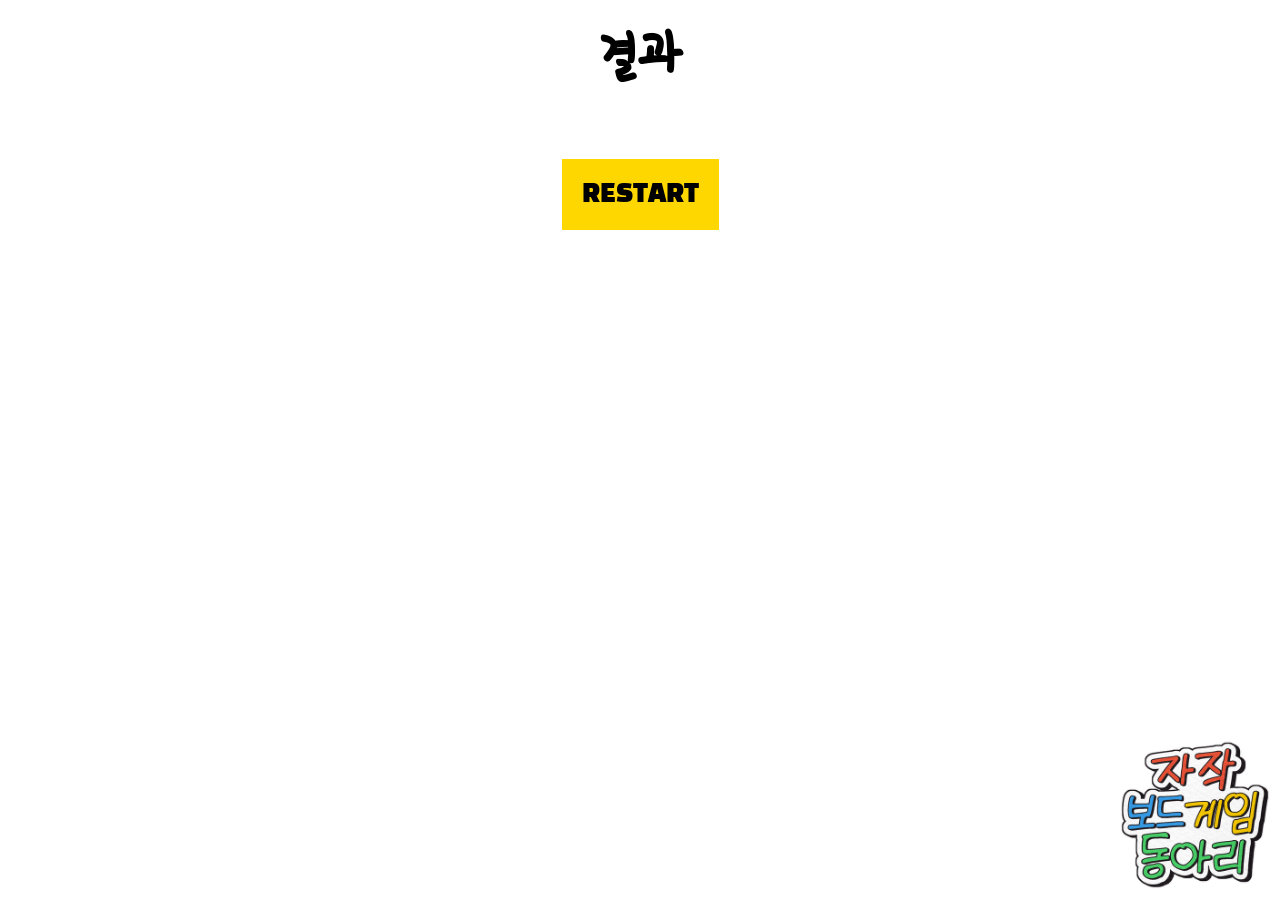
<file: chosung-area/finish.html>
<!DOCTYPE html>
<html>
<head>
    <meta charset="UTF-8">
    <title>초성 땅따먹기</title>
	<meta property="og:title" content="초성 땅따먹기">
	<meta property="og:description" content="초성 땅따먹기 - 자작 보드게임 동아리">
	<meta property="og:image" content="../jbgd-logo-white.PNG" />
    <link rel="shortcut icon" href="../jbgd-logo-white-small.png" type="image/x-icon">
    <link rel="icon" href="../jbgd-logo-white-small.png" type="image/x-icon">
    <link rel="preconnect" href="https://fonts.gstatic.com">
    <link href="https://fonts.googleapis.com/css2?family=Gamja+Flower&display=swap" rel="stylesheet">
    <link href="https://fonts.googleapis.com/css2?family=Black+Han+Sans&display=swap" rel="stylesheet">
    <link rel="stylesheet" href="../font/sd-misaeng.css" type="text/css" charset="utf-8">
    <link rel="stylesheet" href="default.css">
    <script src="fin.js"></script>
    <style>
        h1{
            margin-block-start: 0.3em;
            margin-block-end: 0.3em;
        }
        #container{
            display: inline-flex;
            flex-direction: column;
            width: 30vw;
        }
        .user_lank{
            font-family: 'Gamja Flower', 'Malgun Gothic';
            font-size: 30px;
            background-color: white;
            float: left;
        }
        .info_txt{
            font-family: 'sd-misaeng', 'Gamja Flower', 'Malgun Gothic', 'Black Han Sans';
            font-size: 25px;
        }
        button {
            margin: 3vh;
            padding: 20px;
            font-size: 25px;
            font-family: "Black Han Sans";
            background-color: gold;
            outline: 0;
            border-style: none;
            transition: box-shadow 0.25s;
        }
        button:hover {
            box-shadow: 7px 7px 0px black;
        }
        button:active {
            background-color: goldenrod;
        }
    </style>
</head>
<body onload="get_result();">
    <h1>결과</h1>
    <div id='container'>

    </div>
    <br>
    <button onclick="location.href = 'settings.html'">RESTART</button>
    <a href="https://comic.naver.com/bestChallenge/detail.nhn?titleId=734597&no=55" target='_blank' title='자작 보드게임 동아리'>
        <img src="../jbgd-logo-white.png" alt="jbgd logo" id='logo'>
    </a>
</body>
</html>
</file>
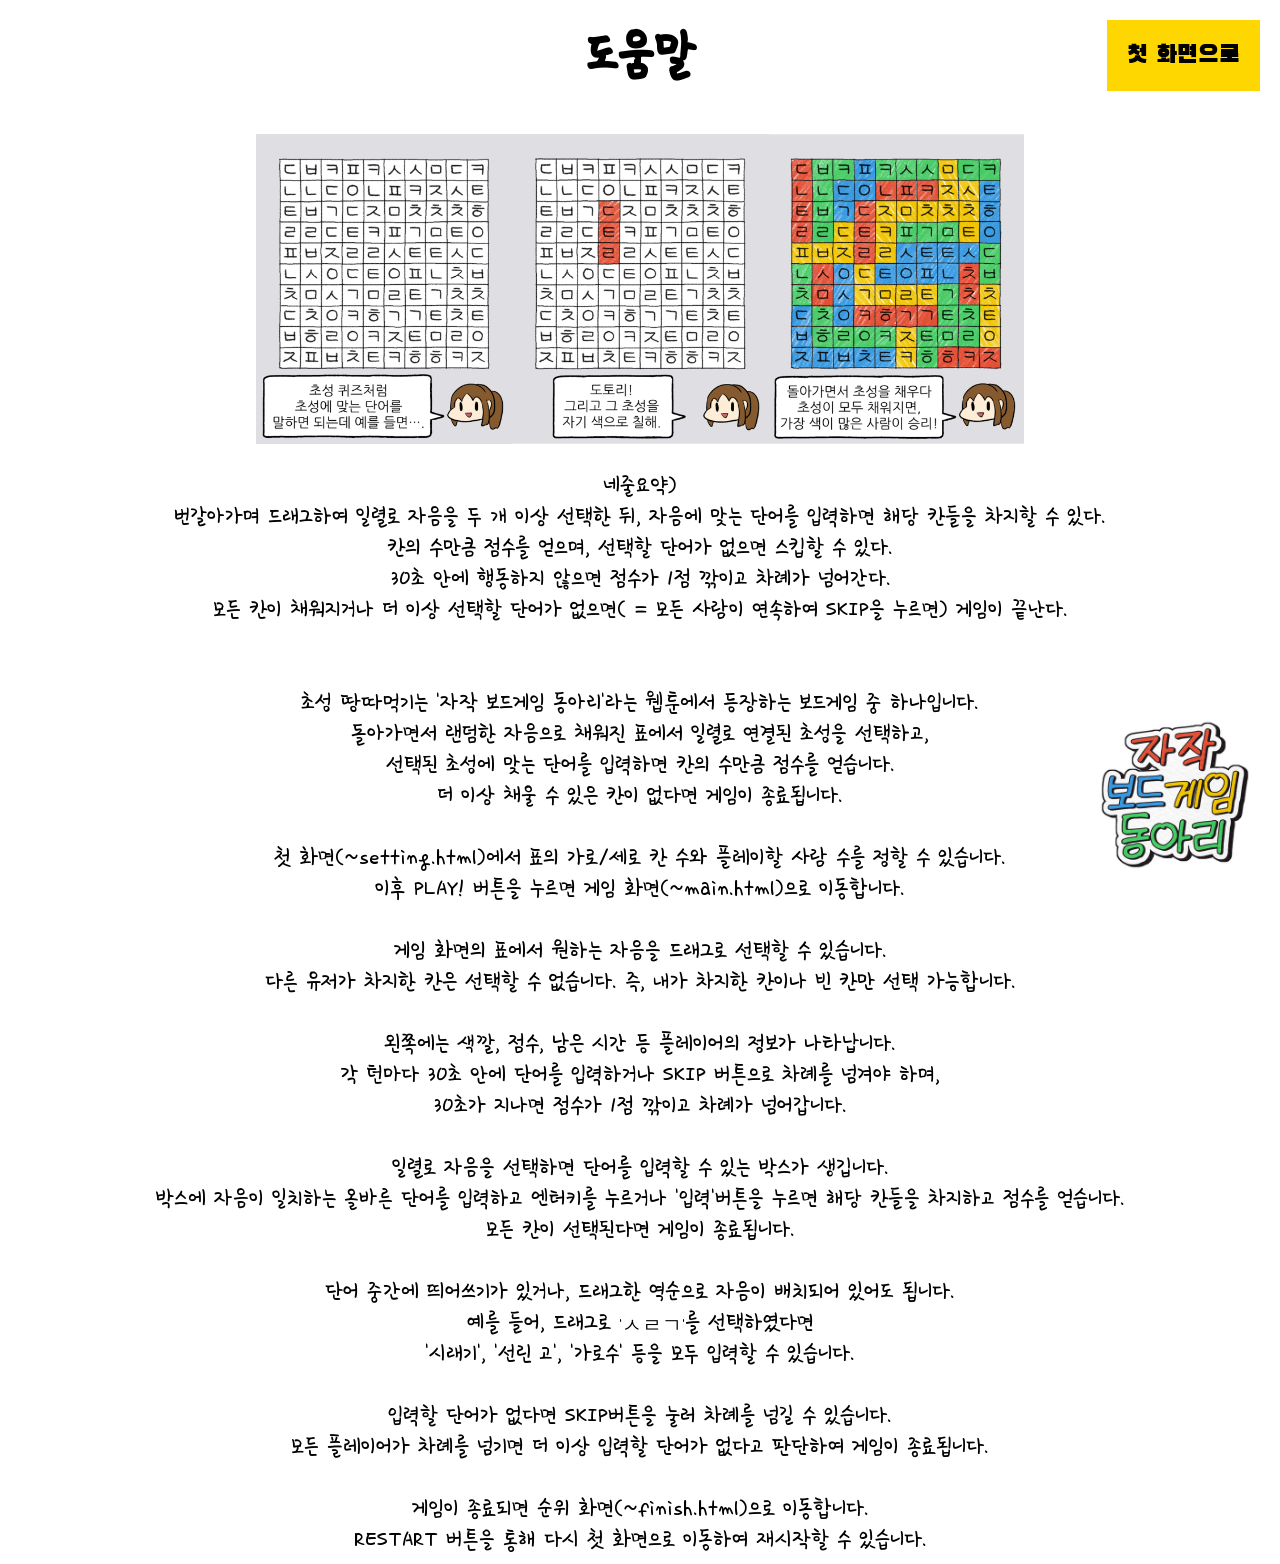
<file: chosung-area/help.html>
<!DOCTYPE html>
<html>
<head>
    <meta charset="UTF-8">
    <title>초성 땅따먹기</title>
	<meta property="og:title" content="초성 땅따먹기">
	<meta property="og:description" content="초성 땅따먹기 - 자작 보드게임 동아리">
	<meta property="og:image" content="../jbgd-logo-white.PNG" />
    <link rel="shortcut icon" href="../jbgd-logo-white-small.png" type="image/x-icon">
    <link rel="icon" href="../jbgd-logo-white-small.png" type="image/x-icon">
    <link rel="preconnect" href="https://fonts.gstatic.com">
    <link href="https://fonts.googleapis.com/css2?family=Gamja+Flower&display=swap" rel="stylesheet">
    <link href="https://fonts.googleapis.com/css2?family=Black+Han+Sans&display=swap" rel="stylesheet">
    <link rel="stylesheet" href="../font/sd-misaeng.css" type="text/css" charset="utf-8">
    <link rel="stylesheet" href="default.css">
    <style>
        body{
            font-family: 'sd-misaeng', 'Malgun Gothic';
            font-size: 30px;
        }
        h1{
            margin-block-start: 0.3em;
            margin-block-end: 0.3em;
        }
        img{
            margin: 20px;
        }
        #rule{
            width: 60vw;
        }
        .play{
            width: 50vw;
        }
        .jaum{
            font-size: 20px;
        }
        button {
            position: fixed;
            top: 20px;
            right: 20px;
            padding: 20px;
            font-size: 25px;
            font-family: "Black Han Sans";
            background-color: gold;
            outline: 0;
            border-style: none;
            transition: box-shadow 0.25s;
        }
        button:hover {
            box-shadow: 7px 7px 0px black;
        }
        button:active {
            background-color: goldenrod;
        }
    </style>
</head>
<body> 
    <button onclick='location.href="settings.html"'>첫 화면으로</button>
    <h1>도움말</h1>
    <img src="help.png" alt="룰 설명 이미지" id='rule'>
    <br>
    네줄요약)
    <br>
    번갈아가며 드래그하여 일렬로 자음을 두 개 이상 선택한 뒤, 자음에 맞는 단어를 입력하면 해당 칸들을 차지할 수 있다.
    <br>
    칸의 수만큼 점수를 얻으며, 선택할 단어가 없으면 스킵할 수 있다.
    <br>
    30초 안에 행동하지 않으면 점수가 1점 깎이고 차례가 넘어간다. 
    <br>
    모든 칸이 채워지거나 더 이상 선택할 단어가 없으면( = 모든 사람이 연속하여 SKIP을 누르면) 게임이 끝난다.
    <br>
    <br>
    <br>
    초성 땅따먹기는 '자작 보드게임 동아리'라는 웹툰에서 등장하는 보드게임 중 하나입니다.
    <br>
    돌아가면서 랜덤한 자음으로 채워진 표에서 일렬로 연결된 초성을 선택하고, 
    <br>
    선택된 초성에 맞는 단어를 입력하면 칸의 수만큼 점수를 얻습니다.
    <br>
    더 이상 채울 수 있은 칸이 없다면 게임이 종료됩니다. 
    <br>
    <br>
    첫 화면(~setting.html)에서 표의 가로/세로 칸 수와 플레이할 사람 수를 정할 수 있습니다. 
    <br>
    이후 PLAY! 버튼을 누르면 게임 화면(~main.html)으로 이동합니다.
    <br>
    <br>
    게임 화면의 표에서 원하는 자음을 드래그로 선택할 수 있습니다. 
    <br>
    다른 유저가 차지한 칸은 선택할 수 없습니다. 즉, 내가 차지한 칸이나 빈 칸만 선택 가능합니다.
    <br>
    <br>
    왼쪽에는 색깔, 점수, 남은 시간 등 플레이어의 정보가 나타납니다.
    <br>
    각 턴마다 30초 안에 단어를 입력하거나 SKIP 버튼으로 차례를 넘겨야 하며, 
    <br>
    30초가 지나면 점수가 1점 깎이고 차례가 넘어갑니다. 
    <br>
    <br>
    일렬로 자음을 선택하면 단어를 입력할 수 있는 박스가 생깁니다. 
    <br>
    박스에 자음이 일치하는 올바른 단어를 입력하고 엔터키를 누르거나 '입력'버튼을 누르면 해당 칸들을 차지하고 점수를 얻습니다. 
    <br>
    모든 칸이 선택된다면 게임이 종료됩니다. 
    <br>
    <br>
    단어 중간에 띄어쓰기가 있거나, 드래그한 역순으로 자음이 배치되어 있어도 됩니다. 
    <br>
    예를 들어, 드래그로 <span class='jaum'>'ㅅㄹㄱ'</span>를 선택하였다면
    <br>
    '시래기', '선린 고', '가로수' 등을 모두 입력할 수 있습니다. 
    <br>
    <br>
    입력할 단어가 없다면 SKIP버튼을 눌러 차례를 넘길 수 있습니다. 
    <br>
    모든 플레이어가 차례를 넘기면 더 이상 입력할 단어가 없다고 판단하여 게임이 종료됩니다.
    <br>
    <br>
    게임이 종료되면 순위 화면(~finish.html)으로 이동합니다. 
    <br>
    RESTART 버튼을 통해 다시 첫 화면으로 이동하여 재시작할 수 있습니다.
    <a href="https://comic.naver.com/bestChallenge/detail.nhn?titleId=734597&no=55" target='_blank' title='자작 보드게임 동아리'>
        <img src="../jbgd-logo-white.png" alt="jbgd logo" id='logo'>
    </a>
</body>
</html>
</file>
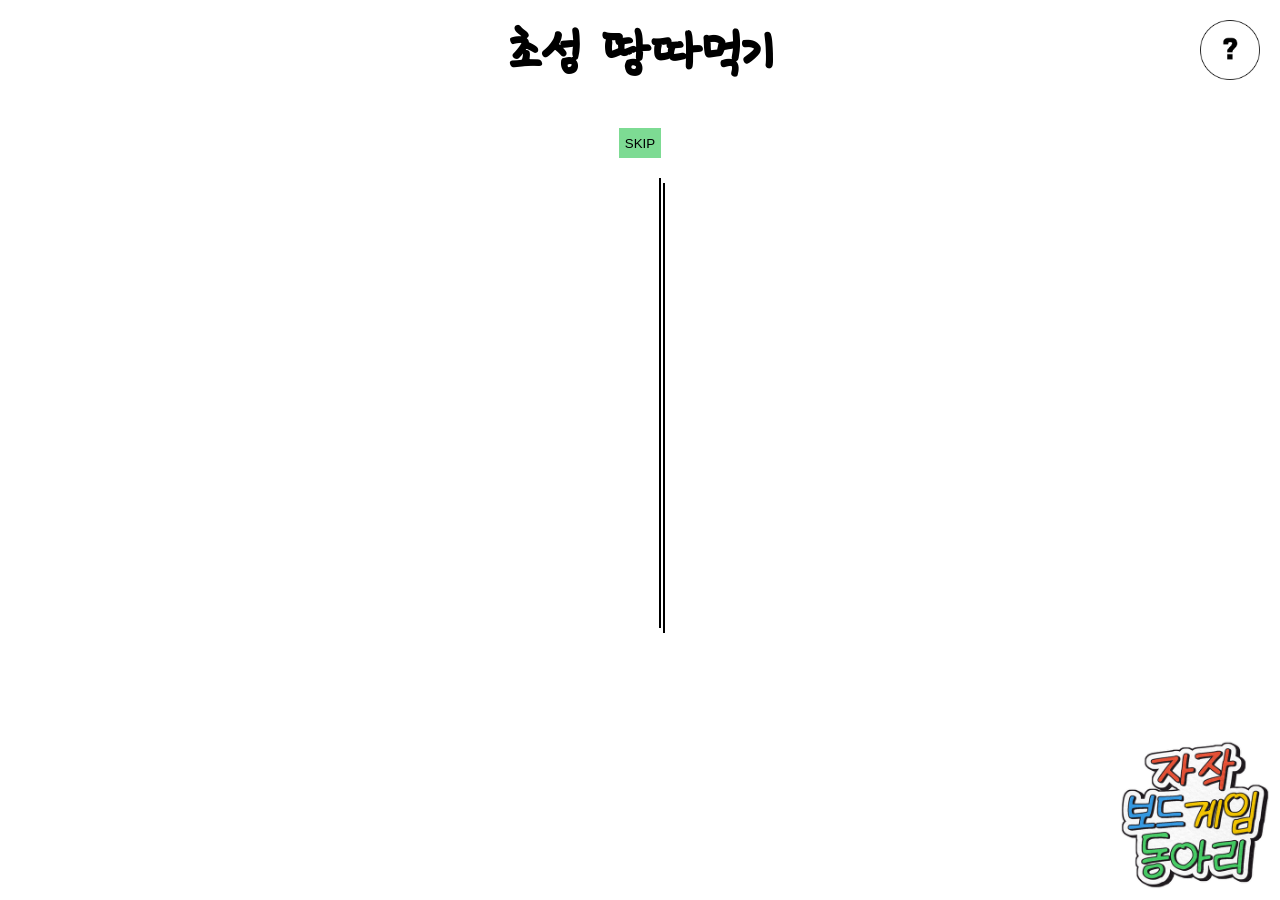
<file: chosung-area/main.html>
<!DOCTYPE html>
<html>
<head>
    <meta charset="UTF-8">
    <title>초성 땅따먹기</title>
	<meta property="og:title" content="초성 땅따먹기">
	<meta property="og:description" content="초성 땅따먹기 - 자작 보드게임 동아리">
	<meta property="og:image" content="../jbgd-logo-white.PNG" />
    <link rel="shortcut icon" href="../jbgd-logo-white-small.png" type="image/x-icon">
    <link rel="icon" href="../jbgd-logo-white-small.png" type="image/x-icon">
    <link rel="preconnect" href="https://fonts.gstatic.com">
    <link href="https://fonts.googleapis.com/css2?family=Gamja+Flower&display=swap" rel="stylesheet">
    <link href="https://fonts.googleapis.com/css2?family=Black+Han+Sans&display=swap" rel="stylesheet">
    <link rel="stylesheet" href="../font/sd-misaeng.css" type="text/css" charset="utf-8">
    <link rel="stylesheet" href="default.css">
    <script src="main.js"></script>
    <script src="check_web.js"></script>
    <style>
        h1{
            margin: 2vh;
        }
        #container{
            display: flex;
            height: 450px;
            justify-content: center;
        }
        #board{
            display: inline-flex;
            flex-direction: column;
            border: 1px solid black;
            box-shadow: 4px 5px 0px black;
            z-index: 1;
            text-align: center;
        }

        #board *{
            z-index: inherit;
        }

        .row{
            display: flex;
            flex-direction: row;
            border: none;
        }
        .cell{
            box-sizing: border-box;
            border: 1px solid black;
            background-color: white;
            user-select: none;
            display: flex;
            align-items: center;
            justify-content: center;
        }
        #word_form{
            padding: 2vh;
            display: flex;
            align-items: center;
            justify-content: center;
            user-select: none;
        }
        #textbox{
            box-sizing: border-box;
            text-align: center;
            padding: 2px;
            height: 30px;
            outline: 0;
            margin: 2px;
            border: 1px solid black;
            color: black;
        }
        #textbox:disabled{
            display: none;
        }
        button{
            height: 30px;
            width: 42px;
            padding: 2px;
            border: none;
            outline: 0;
            margin: 2px;
        }
        #skip_turn{
            background-color: #7DDB93 ;
            transition: box-shadow 0.25s;
        }
        #skip_turn:active{
            background-color: #30AD4D;
        }
        .disable #word_submit{
            display: none;
        }
        .enable #word_submit{
            background-color: gold;
            color: black;
            transition: box-shadow 0.25s;
        }
        .enable #word_submit:hover, #skip_turn:hover{
            box-shadow: 3px 3px 0px black;
        }
        .enable #word_submit:active{
            background-color: goldenrod;
        }
        #users{
            display: inline-flex;
            flex-direction: column;
            padding: 20px;
            box-sizing: border-box;
            height: 450px;
            justify-content: space-around;
            user-select: none;
        }
        .a_user{
            width: 350px;
            height: 85px;
            /* padding: 15px; */
            box-sizing: border-box;
            position: relative;
        }
        .a_user.turn{
            color: black;
            border: 1px solid black;
            box-shadow: 3px 3px 2px black;
        }
        .a_user.not_turn{
            color: gray;
            border: 1px dotted gray;
        }
        .innerdiv{
            position: absolute;
            display: flex;
            flex-direction: column;
            justify-content: center;
            padding: 5px;
            box-sizing: border-box;
            height: 84px;
            z-index: -1;
            text-align: start;
            transition: width 0.35s;
            font-family: 'Gamja Flower', 'Malgun Gothic';
            font-size: 40px;
        }
        .innerdiv.turn{
            width: 350px;
            
        }
        .innerdiv.not_turn{
            width: 50px;
            color: gray;
        }
        .playername, .point{
            font-size: 20px;
            font-family: "Black Han Sans";
        }
    </style>
</head>
<body onload="parse(); build_board(document.getElementById('board'));">
    <h1>초성 땅따먹기</h1>
    <a href="help.html" target="_blank" title="도움말"><img src="help_icon.png" alt="도움말" id='help_icon'></a>
    <div id='word_form' class='disable'>
        <input type="text" name="word" id="textbox" onkeypress="if (event.keyCode == 13) got_word()" disabled placeholder="단어를 입력하세요">
        <button id='word_submit' onclick="got_word()">입력</button>
        <button id='skip_turn' onclick='change_turn(2)'>SKIP</button>
    </div>
    
    <div id='container'>
        <div id='users'>
    
        </div>
        <div id='board'>
    
        </div>
    </div>

    <a href="https://comic.naver.com/bestChallenge/detail.nhn?titleId=734597&no=55" target='_blank' title='자작 보드게임 동아리'>
        <img src="../jbgd-logo-white.png" alt="jbgd logo" id='logo'>
    </a>
</body>
</html>
</file>
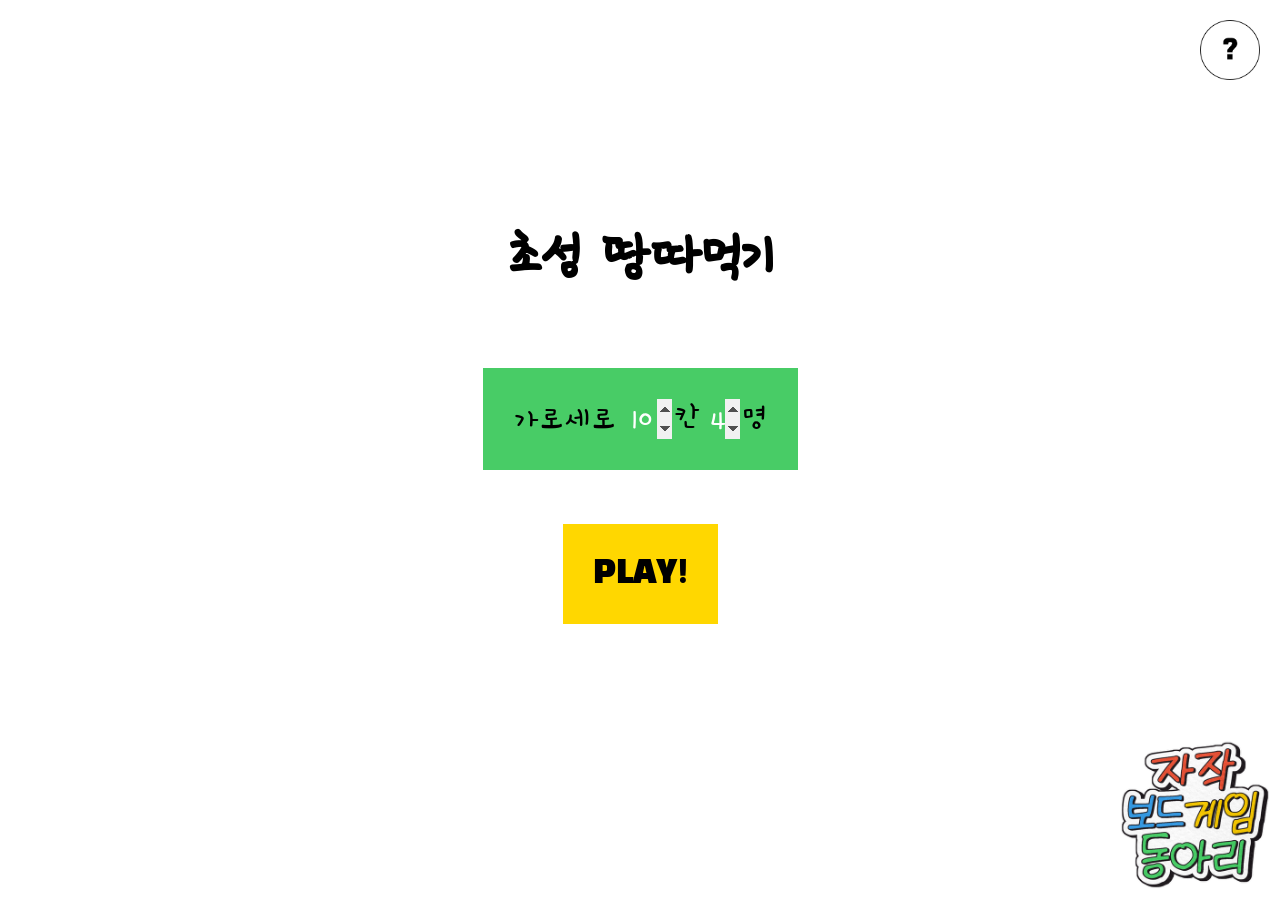
<file: chosung-area/settings.html>
<!DOCTYPE HTML>
<html>

<head>
    <meta charset="utf-8">
    <title>초성 땅따먹기</title>
	<meta property="og:title" content="초성 땅따먹기">
	<meta property="og:description" content="초성 땅따먹기 - 자작 보드게임 동아리">
	<meta property="og:image" content="../jbgd-logo-white.PNG" />
    <link rel="shortcut icon" href="../jbgd-logo-white-small.png" type="image/x-icon">
    <link rel="icon" href="../jbgd-logo-white-small.png" type="image/x-icon">
    <link rel="preconnect" href="https://fonts.gstatic.com">
    <link href="https://fonts.googleapis.com/css2?family=Gamja+Flower&display=swap" rel="stylesheet">
    <link href="https://fonts.googleapis.com/css2?family=Black+Han+Sans&display=swap" rel="stylesheet">
    <link rel="stylesheet" href="../font/sd-misaeng.css" type="text/css" charset="utf-8">
    <link rel="stylesheet" href="default.css">
    <style>

        #container {
            display: flex;
            flex-direction: column;
            justify-content: center;
            align-items: center;
            height: 90vh;
        }

        #container *{
            z-index: 1;
        }

        #container div {
            font-size: 32px;
        }

        #choose {
            display: inline-flex;
            justify-content: center;
            padding: 30px;
            margin: 3vh;
            background-color: #48CC66;
            font-family: 'Gamja Flower', 'Malgun Gothic';
            transition: box-shadow 0.25s;
        }

        #choose:hover {
            box-shadow: 7px 7px 0px black;
        }

        input[type='number'] {
            text-align: center;
            color: white;
            font-family: 'Gamja Flower', 'Malgun Gothic';
            font-size: 32px;
            background-color: inherit;
            border-style: none;
            outline: 0;
        }

        input[type=number]::-webkit-inner-spin-button {
            opacity: 1;
        }

        button {
            margin: 3vh;
            padding: 30px;
            font-size: 32px;
            font-family: "Black Han Sans";
            background-color: gold;
            outline: 0;
            border-style: none;
            transition: box-shadow 0.25s;
        }

        button:hover {
            box-shadow: 7px 7px 0px black;
        }

        button:active {
            background-color: goldenrod;
        }
    </style>
</head>

<body>
    <a href="help.html" target="_blank" title="도움말"><img src="help_icon.png" alt="도움말" id='help_icon'></a>
    <div id='container'>
        <h1>초성 땅따먹기</h1>
        <form action="main.html" method="get">
            <span id='choose'>
                <div class='text'>가로세로&nbsp;</div>
                <input type="number" name="size" id="board-size" min="8" max="12" value="10">
                <div class='text'>칸&nbsp;</div>
                <input type="number" name="player" id="player-count" min="1" max="4" value="4">
                <div class='text'>명</div>
            </span>
            <br>
            <button type="submit">
                PLAY!
            </button>
        </form>
    </div>
    <a href="https://comic.naver.com/bestChallenge/detail.nhn?titleId=734597&no=55" target='_blank' title='자작 보드게임 동아리'>
        <img src="../jbgd-logo-white.png" alt="jbgd logo" id='logo'>
    </a>
</body>

</html>
</file>
<file: font/sd-misaeng.css>
/* Generated by Font Squirrel (http://www.fontsquirrel.com) on February 5, 2016 */



@font-face {
    font-family: 'sd-misaeng';
    src: url('sdmisaeng.eot');
    src: url('sdmisaeng.eot?#iefix') format('embedded-opentype'),
         url('sdmisaeng.woff2') format('woff2'),
         url('sdmisaeng.woff') format('woff'),
         url('sdmisaeng.ttf') format('truetype'),
         url('sdmisaeng.svg#sd-misaeng') format('svg');
    font-weight: normal;
    font-style: normal;

}
</file>
<file: chosung-area/default.css>
body {
    text-align: center;
}

#help_icon{
    position: fixed;
    top: 20px;
    right: 20px;
    width: 60px;
    transition: width 0.5s, top 0.5s, right 0.5s;
}

#help_icon:hover{
    width: 70px;
    right: 15px;
    top: 15px;
}

#logo {
    position: fixed;
    bottom: 10px;
    right: 10px;
    width: 150px;
    transition: width 0.5s, right 0.5s, bottom 0.5s;
}

#logo:hover {
    width: 160px;
    right: 5px;
    bottom: 5px;
}

h1 {
    font-family: 'sd-misaeng', 'Gamja Flower', 'Malgun Gothic';
    font-size: 70px;
    transition: text-shadow 0.25s;
    user-select: none;
}

h1:hover {
    text-shadow: 3px 3px 1px gray;
}
</file>
